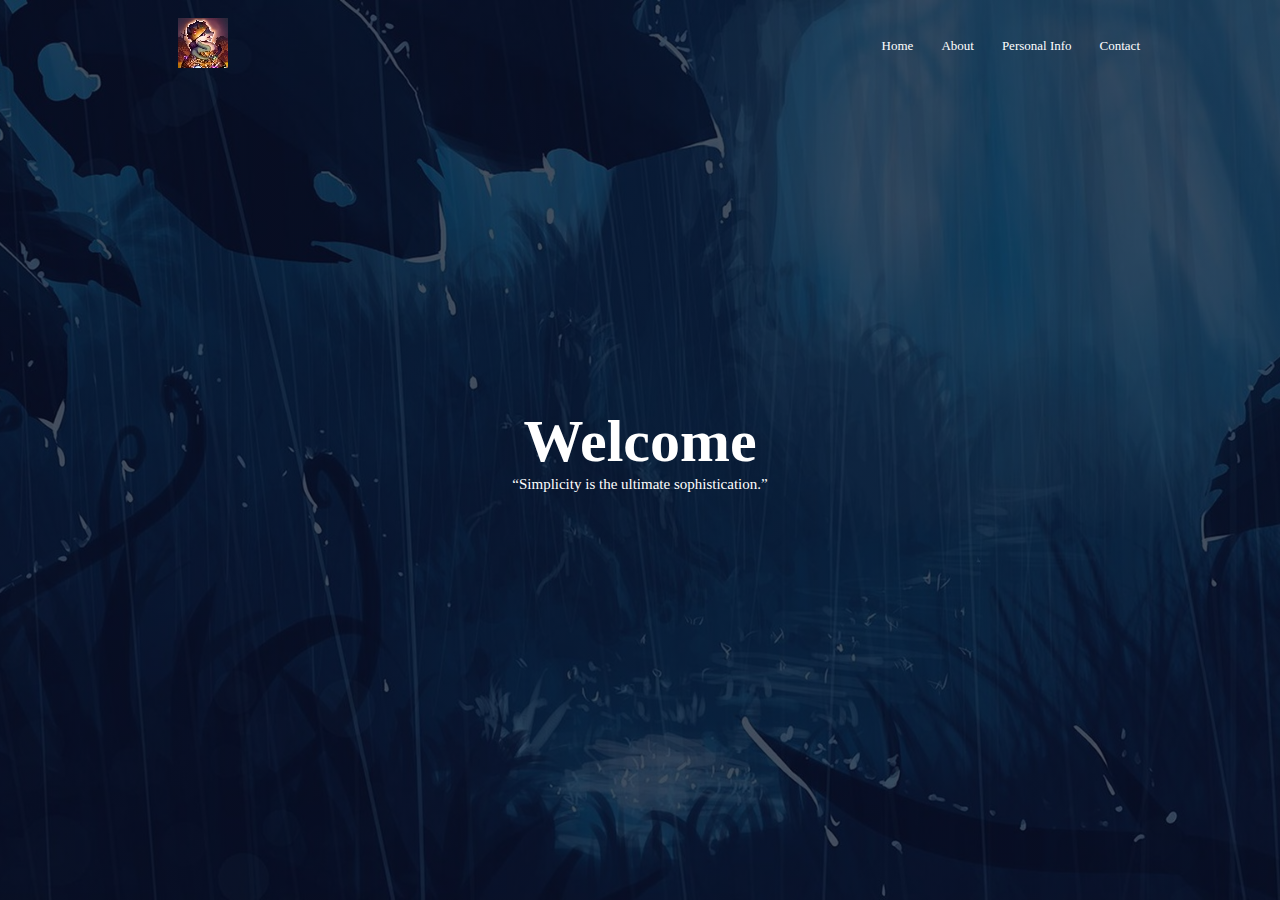
<file: index.html>
<!DOCTYPE html>
<html lang="en">
<head>
    <meta charset="UTF-8">
    <meta name="viewport" content="width=device-width, initial-scale=1.0">
    <title>Introduction</title>
    <link rel="stylesheet" href="style.css">
    <link rel="stylesheet" href="https://stackpath.bootstrapcdn.com/font-awesome/4.7.0/css/font-awesome.min.css">
</head>
<body>
    <section class="header">
    <nav>
      <a href="index.html"><img src="image/20230709_204342.jpg"></a>
          <div class="nav-link" id="navLink">
            <i class="fa fa-times" onclick="hideMenu()"></i>
            <ul>
              <li><a a href="index.html">Home</a></li>
              <li><a a href="about.html">About</a></li>
              <li><a a href="info.html">Personal Info</a></li>
              <li><a a href="contact.html">Contact</a></li>
            </ul>
          </div>
          <i class="fa fa-bars" onclick="showMenu()"></i>
      </nav>

      <div class="text-box">
        <h1>Welcome</h1>
        <p>“Simplicity is the ultimate sophistication.” </p>


      </div>

    </section>

      



<!-- -----I cried doing this Toggle menu T_T----- -->

<script>
  var navLink = document.getElementById("navLink");

  function showMenu(){
    navLink.style.right="0";
  }
  function hideMenu(){
    navLink.style.right="-200px";
  }
  
</script>


</body>
</html>
</file>
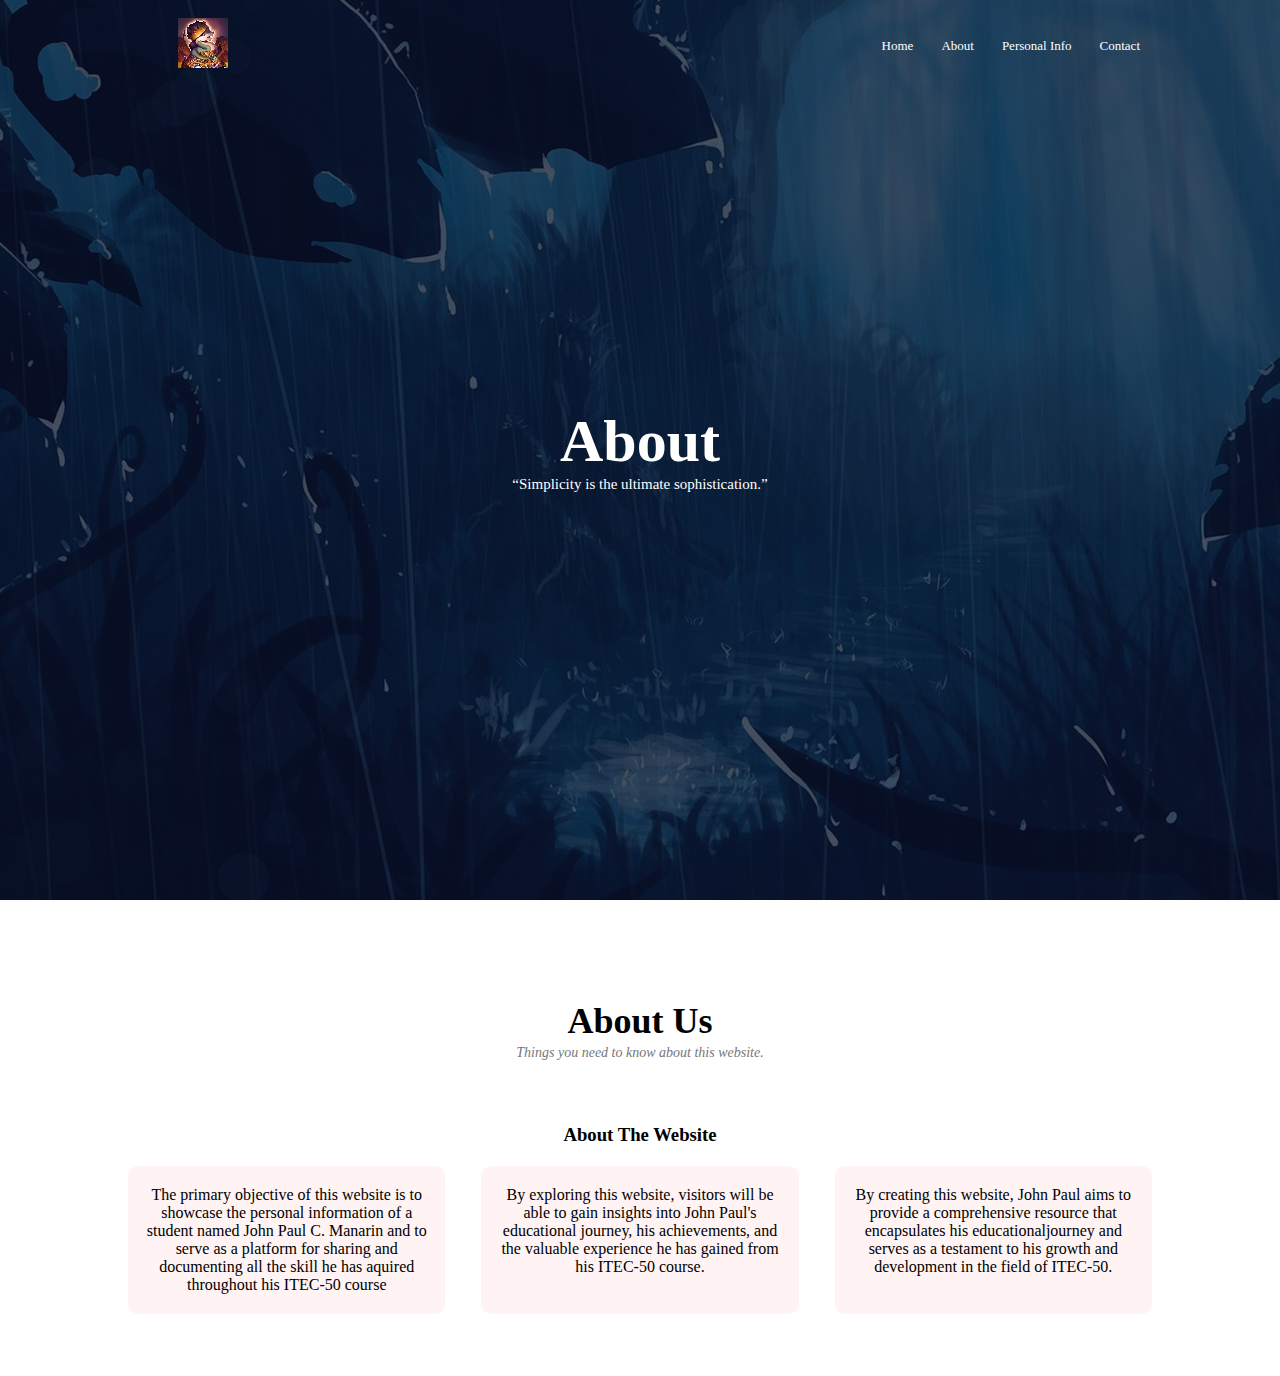
<file: about.html>
<!DOCTYPE html>
<html lang="en">
<head>
    <meta charset="UTF-8">
    <meta name="viewport" content="width=device-width, initial-scale=1.0">
    <title>Introduction</title>
    <link rel="stylesheet" href="style.css">
    <link rel="stylesheet" href="https://stackpath.bootstrapcdn.com/font-awesome/4.7.0/css/font-awesome.min.css">
</head>
<body>
    <section class="header">
    <nav>
      <a href="index.html"><img src="image/20230709_204342.jpg"></a>
          <div class="nav-link" id="navLink">
            <i class="fa fa-times" onclick="hideMenu()"></i>
            <ul>
              <li><a a href="index.html">Home</a></li>
              <li><a a href="about.html">About</a></li>
              <li><a a href="info.html">Personal Info</a></li>
              <li><a a href="contact.html">Contact</a></li>
            </ul>
          </div>
          <i class="fa fa-bars" onclick="showMenu()"></i>
      </nav>

      <div class="text-box">
        <h1>About</h1>
        <p>“Simplicity is the ultimate sophistication.” </p>


      </div>

    </section>

    <!-- -----about---- -->
      <section class="about">
        <h1>About Us</h1>
        <i>Things you need to know about this website.</i>
        
        <h3>About The Website</h3>

        <div class="row">

          <div class="course-col">
          
          <p>The primary objective of this website is to showcase the personal information of a student named John Paul C. Manarin and to serve as a platform for sharing and documenting all the skill he has aquired throughout his ITEC-50 course</p>
          </div>
          <div class="course-col">
          <p>By exploring this website, visitors will be able to gain insights into John Paul's educational journey, his achievements, and the valuable experience he has gained from his ITEC-50 course.</p>
        </div>
        <div class="course-col">
          <p>By creating this website, John Paul aims to provide a comprehensive resource that encapsulates his educationaljourney and serves as a testament to his growth and development in the field of ITEC-50.</p>
        </div>
        </div>

      </section>



<!-- -----I cried doing this Toggle menu T_T----- -->

<script>
  var navLink = document.getElementById("navLink");

  function showMenu(){
    navLink.style.right="0";
  }
  function hideMenu(){
    navLink.style.right="-200px";
  }
  
</script>


</body>
</html>
</file>
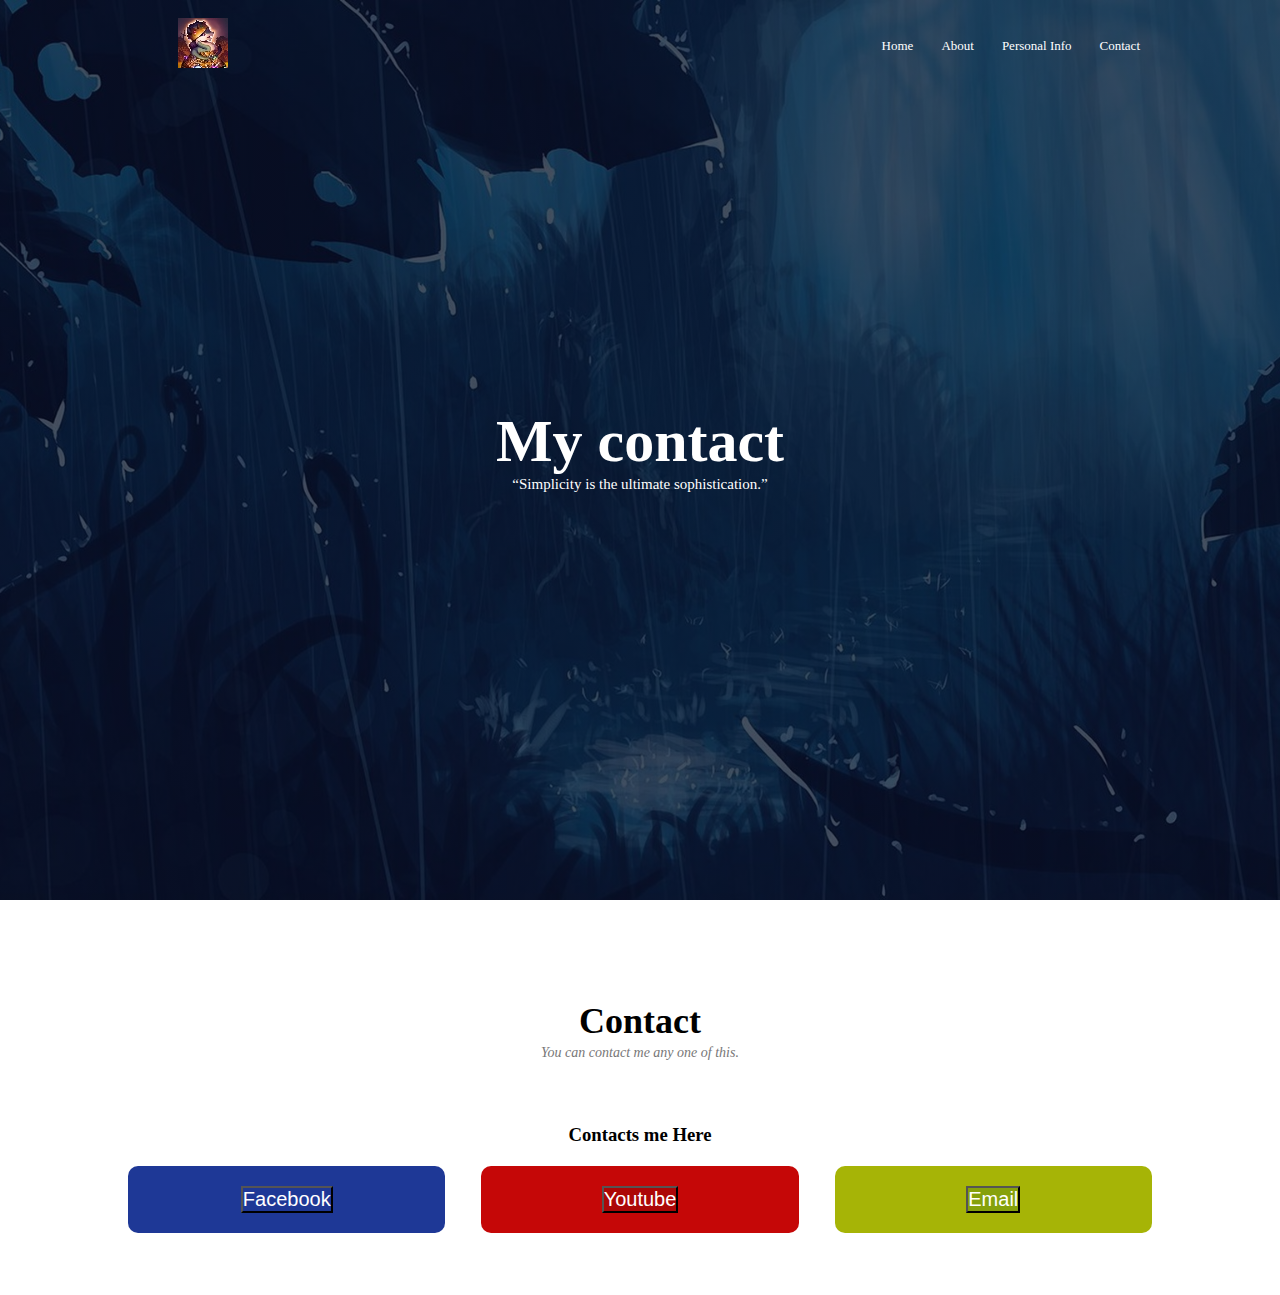
<file: contact.html>
<!DOCTYPE html>
<html lang="en">
<head>
    <meta charset="UTF-8">
    <meta name="viewport" content="width=device-width, initial-scale=1.0">
    <title>Introduction</title>
    <link rel="stylesheet" href="style.css">
    <link rel="stylesheet" href="https://stackpath.bootstrapcdn.com/font-awesome/4.7.0/css/font-awesome.min.css">
</head>
<body>
    <section class="header">
    <nav>
      <a href="index.html"><img src="image/20230709_204342.jpg"></a>
          <div class="nav-link" id="navLink">
            <i class="fa fa-times" onclick="hideMenu()"></i>
            <ul>
              <li><a a href="index.html">Home</a></li>
              <li><a a href="about.html">About</a></li>
              <li><a a href="info.html">Personal Info</a></li>
              <li><a a href="contact.html">Contact</a></li>
            </ul>
          </div>
          <i class="fa fa-bars" onclick="showMenu()"></i>
      </nav>

      <div class="text-box">
        <h1>My contact</h1>
        <p>“Simplicity is the ultimate sophistication.” </p>
      </div>
    </section>


    <!-- ---contact--- -->

    <section class="about">
      <h1>Contact</h1>
      <i>You can contact me any one of this.</i>
      
      <h3>Contacts me Here</h3>

      <div class="row">

        <div class="course-col1">
        <a href="https://www.facebook.com/"><button class="button1"> Facebook</button></a>
      </div>
        <div class="course-col2">
        <a href="https://www.youtube.com/channel/UCjtjR0woRgd1yKRKSIbe-NA"><button class="button2">Youtube</button></a>
      </div>
      <div class="course-col3">
        <a href="jpcherreguinemanarin@gmail.com"><button class="button3">Email</button></a>
      </div>

      </div>

    </section>



<!-- -----I cried doing this Toggle menu T_T----- -->

<script>
  var navLink = document.getElementById("navLink");

  function showMenu(){
    navLink.style.right="0";
  }
  function hideMenu(){
    navLink.style.right="-200px";
  }
  
</script>


</body>
</html>
</file>
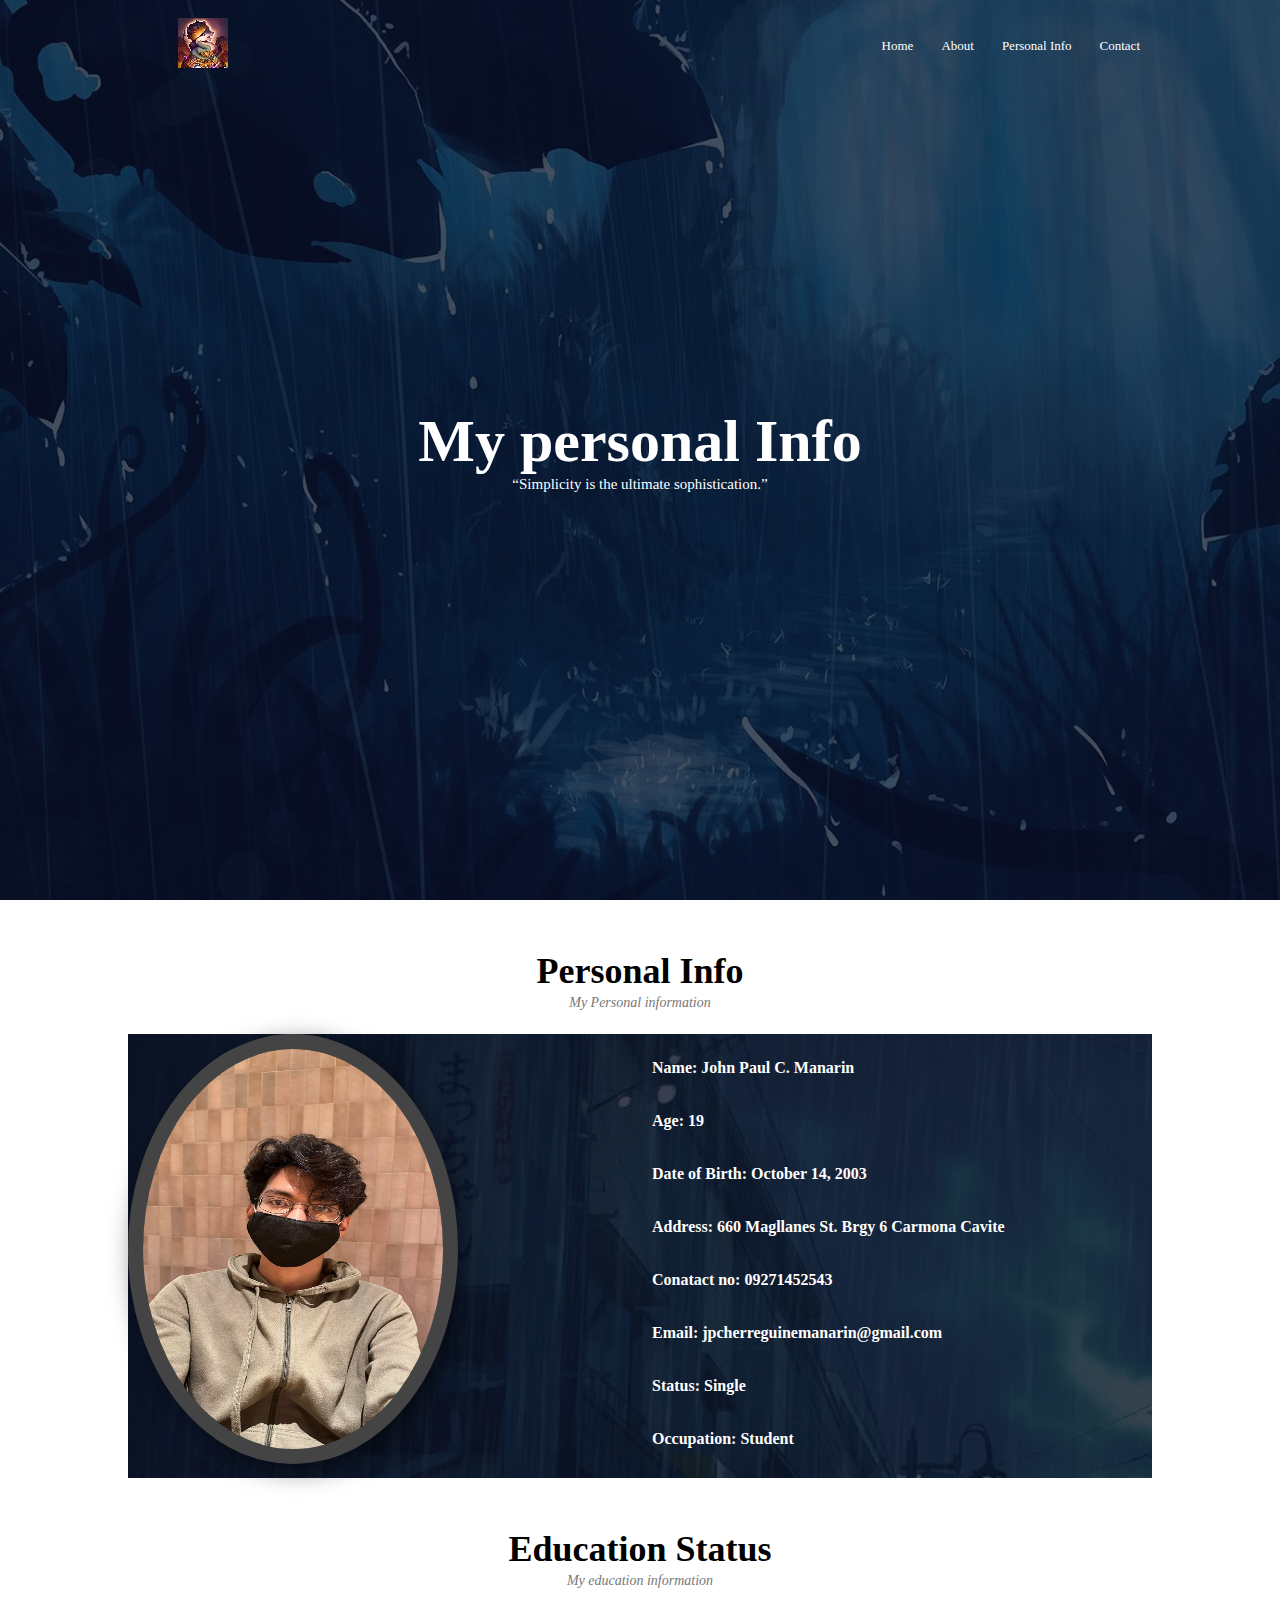
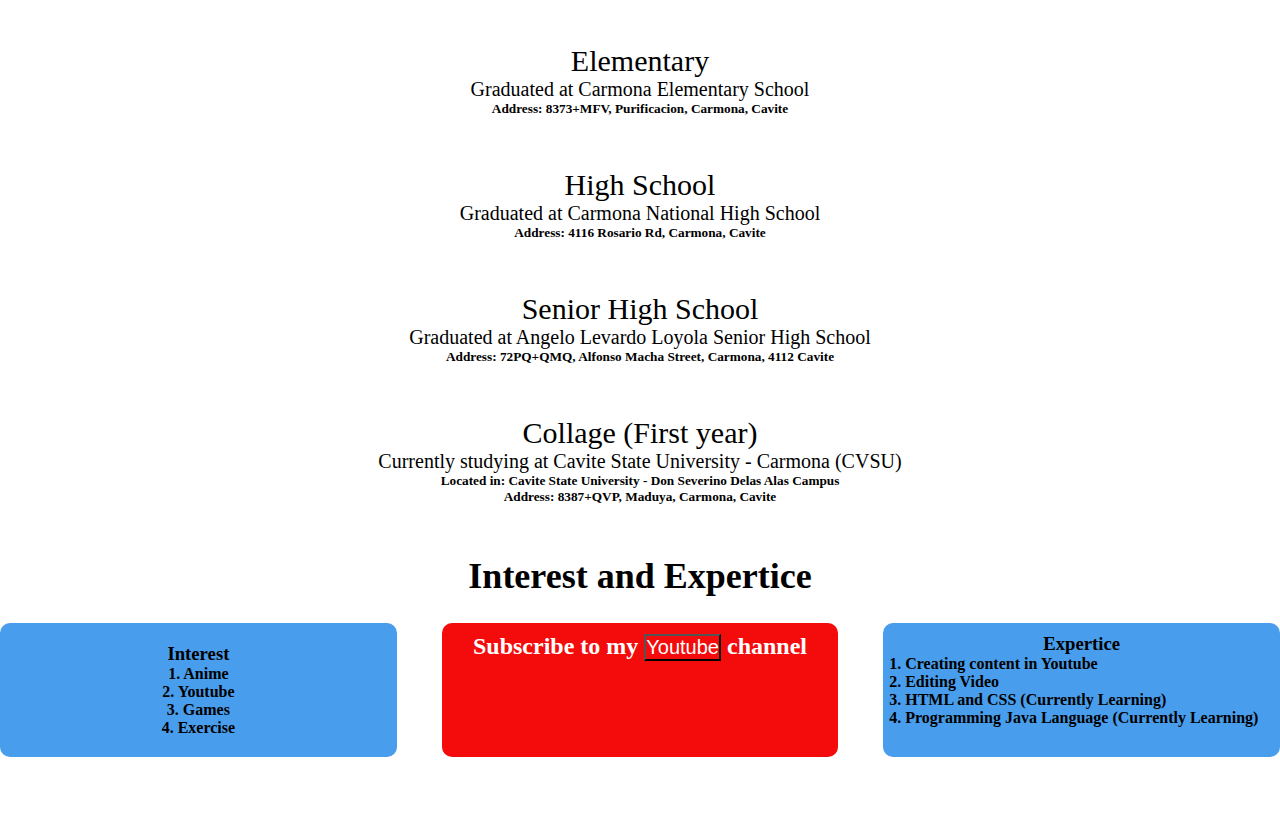
<file: info.html>
<!DOCTYPE html>
<html lang="en">
<head>
    <meta charset="UTF-8">
    <meta name="viewport" content="width=device-width, initial-scale=1.0">
    <title>Introduction</title>
    <link rel="stylesheet" href="style.css">
    <link rel="stylesheet" href="https://stackpath.bootstrapcdn.com/font-awesome/4.7.0/css/font-awesome.min.css">

</head>
<body>
    <section class="header">
    <nav>
      <a href="index.html"><img src="image/20230709_204342.jpg"></a>
          <div class="nav-link" id="navLink">
            <i class="fa fa-times" onclick="hideMenu()"></i>
            <ul>
              <li><a a href="index.html">Home</a></li>
              <li><a a href="about.html">About</a></li>
              <li><a a href="info.html">Personal Info</a></li>
              <li><a a href="contact.html">Contact</a></li>
            </ul>
          </div>
          <i class="fa fa-bars" onclick="showMenu()"></i>
      </nav>
      <div class="text-box">
        <h1>My personal Info</h1>
        <p>“Simplicity is the ultimate sophistication.” </p>
      </div>

    </section>

    <!-- ----info---- -->

    <section class="information">

      <h1>Personal Info</h1>
      <i>My Personal information</i>


      <div class="container text-center">
        <div class="row">
          <div class="col">
            <img src="image/received_696616095634781.jpeg">
          </div>
          <div class="col">
            <h4 class="space">Name: John Paul C. Manarin</h4>
            <h4 class="space">Age: 19</h4>
            <h4 class="space">Date of Birth: October 14, 2003</h4>
            <h4 class="space">Address: 660 Magllanes St. Brgy 6 Carmona Cavite</h4>
            <h4 class="space">Conatact no: 09271452543</h4>
            <h4 class="space">Email: jpcherreguinemanarin@gmail.com</h4>
            <h4 class="space">Status: Single</h4>
            <h4 class="space">Occupation: Student</h4>
          </div>
        </div>




    </section>


<!-- ---education--- -->

<section class="education">

  <h1>Education Status</h1>
  <i>My education information</i>

  <div class="edu">
  <ul>
    <li>Elementary</li>
    <p class="info-p">Graduated at Carmona Elementary School</p>
    <h5>Address: 8373+MFV, Purificacion, Carmona, Cavite</h5>
    <li>High School</li>
    <p class="info-p">Graduated at Carmona National High School</p>
    <h5>Address: 4116 Rosario Rd, Carmona, Cavite</h5>
    <li>Senior High School</li>
    <p class="info-p">Graduated at Angelo Levardo Loyola Senior High School</p>
    <h5>Address: 72PQ+QMQ, Alfonso Macha Street, Carmona, 4112 Cavite</h5>
    <li>Collage (First year)</li>
    <p class="info-p">Currently studying at Cavite State University - Carmona (CVSU)</p>
    <h5>Located in: Cavite State University - Don Severino Delas Alas Campus</h5>
    <h5>Address: 8387+QVP, Maduya, Carmona, Cavite</h5>
  </ul>
  </div>
</section>


<!-- ---interest and expertice--- -->

<section class="interest">

  <h1>Interest and Expertice</h1>


  <div class="row">

    <div class="course-coldiv1">
    <h3>Interest</h3>
    <h4>1. Anime</h4>
    <h4>2. Youtube</h4>
    <h4>3. Games</h4>
    <h4>4. Exercise</h4>
    </div>

    <div class="course-coldiv3">
      <h2 style="text-align: center;">Subscribe to my <a href="https://www.youtube.com/channel/UCjtjR0woRgd1yKRKSIbe-NA"><button>Youtube</button></a> channel</h2>

    </div>

    <div class="course-coldiv2">
      <h3 style="text-align: center;">Expertice</h3>
      <h4>1. Creating content in Youtube</h4>
      <h4>2. Editing Video</h4>
      <h4>3. HTML and CSS (Currently Learning)</h4>
      <h4>4. Programming Java Language (Currently Learning)</h4>
    </div>

  </div>
</section>



    

<!-- -----I cried doing this Toggle menu T_T----- -->

<script>
  var navLink = document.getElementById("navLink");

  function showMenu(){
    navLink.style.right="0";
  }
  function hideMenu(){
    navLink.style.right="-200px";
  }
  
</script>


</body>
</html>
</file>
<file: style.css>
*{
    margin: 0;
    padding: 0;
}
.header{
    min-height: 100vh;
    width: 100%;
    background-image: linear-gradient(rgba(4,9,30,0.7),rgba(4,9,30,0.7)),url(image/anime-rain-01.jpg);
    background-position: center;
    background-size: cover;
    position: relative;
}
nav {
    display: flex;
    padding: 1% 10%;
    justify-content: space-between;
    align-items: center;
}
nav img {
    width: 50px;
    padding: 5%;
    text-align: left;
    padding-left: 50px;
}
.nav-link {
    flex: 1;
    text-align: right;
}
.nav-link ul li {
    list-style: none;
    display: inline-block;
    padding: 8px 12px;
    position: relative;
}
.nav-link ul li a {
    text-decoration: none;
    color: #fff;
    font-size: 13px;

}
.text-box{
    width: 90%;
    color: #fff;
    position: absolute;
    top: 50%;
    left: 50%;
    transform: translate(-50%,-50%);
    text-align: center;
}
.text-box h1{
    font-size: 60px;

}
.text-box p{
    margin: 10px 0 40 40px;
    color: #fff;
    font-size: 15px;
}

nav .fa{
    display: none;
}

@media(max-width: 700px){
    .text-box h1{
        font-size: 40px;
    }
    .nav-link ul li {
        display: block;
    }
    .nav-link {
        position: absolute;
        background-image: linear-gradient(rgba(4,9,30,0.7),rgba(4,9,30,0.7)),url(image/images.jpg);
        height: 100vh;
        width: 200px;
        top: 0;
        right: -20px;
        text-align: left;
        z-index: 2;
        transition: 1s;
    }
    nav .fa{
        display: block;
        color: #fff;
        margin: 10px;
        font-size: 22px;
        cursor: pointer;

    }
    .nav-link ul{
        padding: 30px;
    }
}

/* -----about---- */

.about {
    width: 80%;
    margin: auto;
    text-align: center;
    padding-top: 100px;
}

h1{
    font-size: 36px;
    font-weight: 600;
}

i{
    color: #777;
    font-size: 14px;
    font-weight: 300;
    line-height: 22px;
    padding: 10px;
}

.about h3{
    text-align: center;
    font-weight: 600;
    margin: 10px 0;
    padding-top: 50px;
    padding-bottom: -20px;
}

.row {
    margin-top: 2%;
    display: flex;
    justify-content: space-between;
    padding-bottom: 10px;
}
.course-col {
    flex-basis: 31%;
    background: #fff3f3;
    border-radius: 10px;
    margin-bottom: 5%;
    padding: 20px 12px;
    box-sizing: border-box;
    transition: 0.5s;
}

.course-col:hover{
    box-shadow: 0 0 20px 0px rgba(0,0,0,0.2);
}

@media(max-width: 700px){
    .row{
        flex-direction:column;
    }
}



/* ---info--- */

.information{
    width: 80%;
    margin: auto;
    text-align: center;
    padding-top: 50px;
}

.col .space{
    text-align: left;
    margin-top: 5%;
    display: flex;
    justify-content: space-between;
    padding-bottom: 10px;
    width: 500px;
    color: #fff;

}
.container {

    background-image:  linear-gradient(rgba(4,9,30,0.7),rgba(4,9,30,0.7)),url(image/city.png);;
    justify-content: space-around;
    align-items: center;


}

.container img{
    width: 300px;
    height: 400px;
    border-radius: 0%;
    overflow: hidden;
    border: 15px solid #444;
    box-shadow: 5px 7px 25px rgba(0,0,0,0.5);
    border-radius: 100%;
}

.education{
    width: 100%;
    margin: auto;
    text-align: center;
    padding-top: 50px;
}
.edu ul li {
    width: 100%;

    padding-top: 4%;
    text-align: center;
    text-shadow: #444;
    font-size: 30px;
}
.info-p {
    font-size: 20px;
}

.interest {
    width: 100%;
    text-align: center;
    padding-top: 50px;
}


.about h3{
    text-align: center;
    font-weight: 600;
    margin: 10px 0;
    padding-top: 50px;
    padding-bottom: -20px;
}

.row {

    margin-top: 2%;

    justify-content: space-between;
    padding-bottom: 10px;
}
.course-coldiv1 {
    flex-basis: 31%;
    background: #489dec;
    border-radius: 10px;
    margin-bottom: 5%;
    padding: 20px 12px;
    box-sizing: border-box;
    transition: 0.5s;
}

.course-coldiv2 {
    text-align: left;
    flex-basis: 31%;
    background: #489dec;
    border-radius: 10px;
    margin-bottom: 5%;
    padding: 10px 6px;
    box-sizing: border-box;
    transition: 0.5s;
}

.course-coldiv3 {
    color: #fff;
    flex-basis: 31%;
    background: #f40b0b;
    border-radius: 10px;
    margin-bottom: 5%;
    padding: 10px 6px;
    box-sizing: border-box;
    transition: 0.5s;
}

.course-coldiv3 button{
    font-size: 20px;
    color: #fff;
    background: #f40b0b;
}


/* ---contact--- */

.contact{
    width: 80%;
    margin: auto;
    text-align: center;
    padding-top: 50px;
}

.course-col1 {
    flex-basis: 31%;
    background: #1e3896;
    border-radius: 10px;
    margin-bottom: 5%;
    padding: 20px 12px;
    box-sizing: border-box;
    transition: 0.5s;
}

.course-col2 {
    flex-basis: 31%;
    background: #c50707;
    border-radius: 10px;
    margin-bottom: 5%;
    padding: 20px 12px;
    box-sizing: border-box;
    transition: 0.5s;
}

.course-col3 {
    flex-basis: 31%;
    background: #a6b406;
    border-radius: 10px;
    margin-bottom: 5%;
    padding: 20px 12px;
    box-sizing: border-box;
    transition: 0.5s;
}

.course-col1:hover{
    box-shadow: 0 0 20px 0px rgba(0, 161, 242, 0.2);
}

.button1 {
    font-size: 20px;
    color: #fff;
    background: #1e3896;
}

.button2 {
    font-size: 20px;
    color: #fff;
    background: #ac0707;
}

.button3 {
    font-size: 20px;
    color: #fff;
    background: #86a10b;
}
</file>
